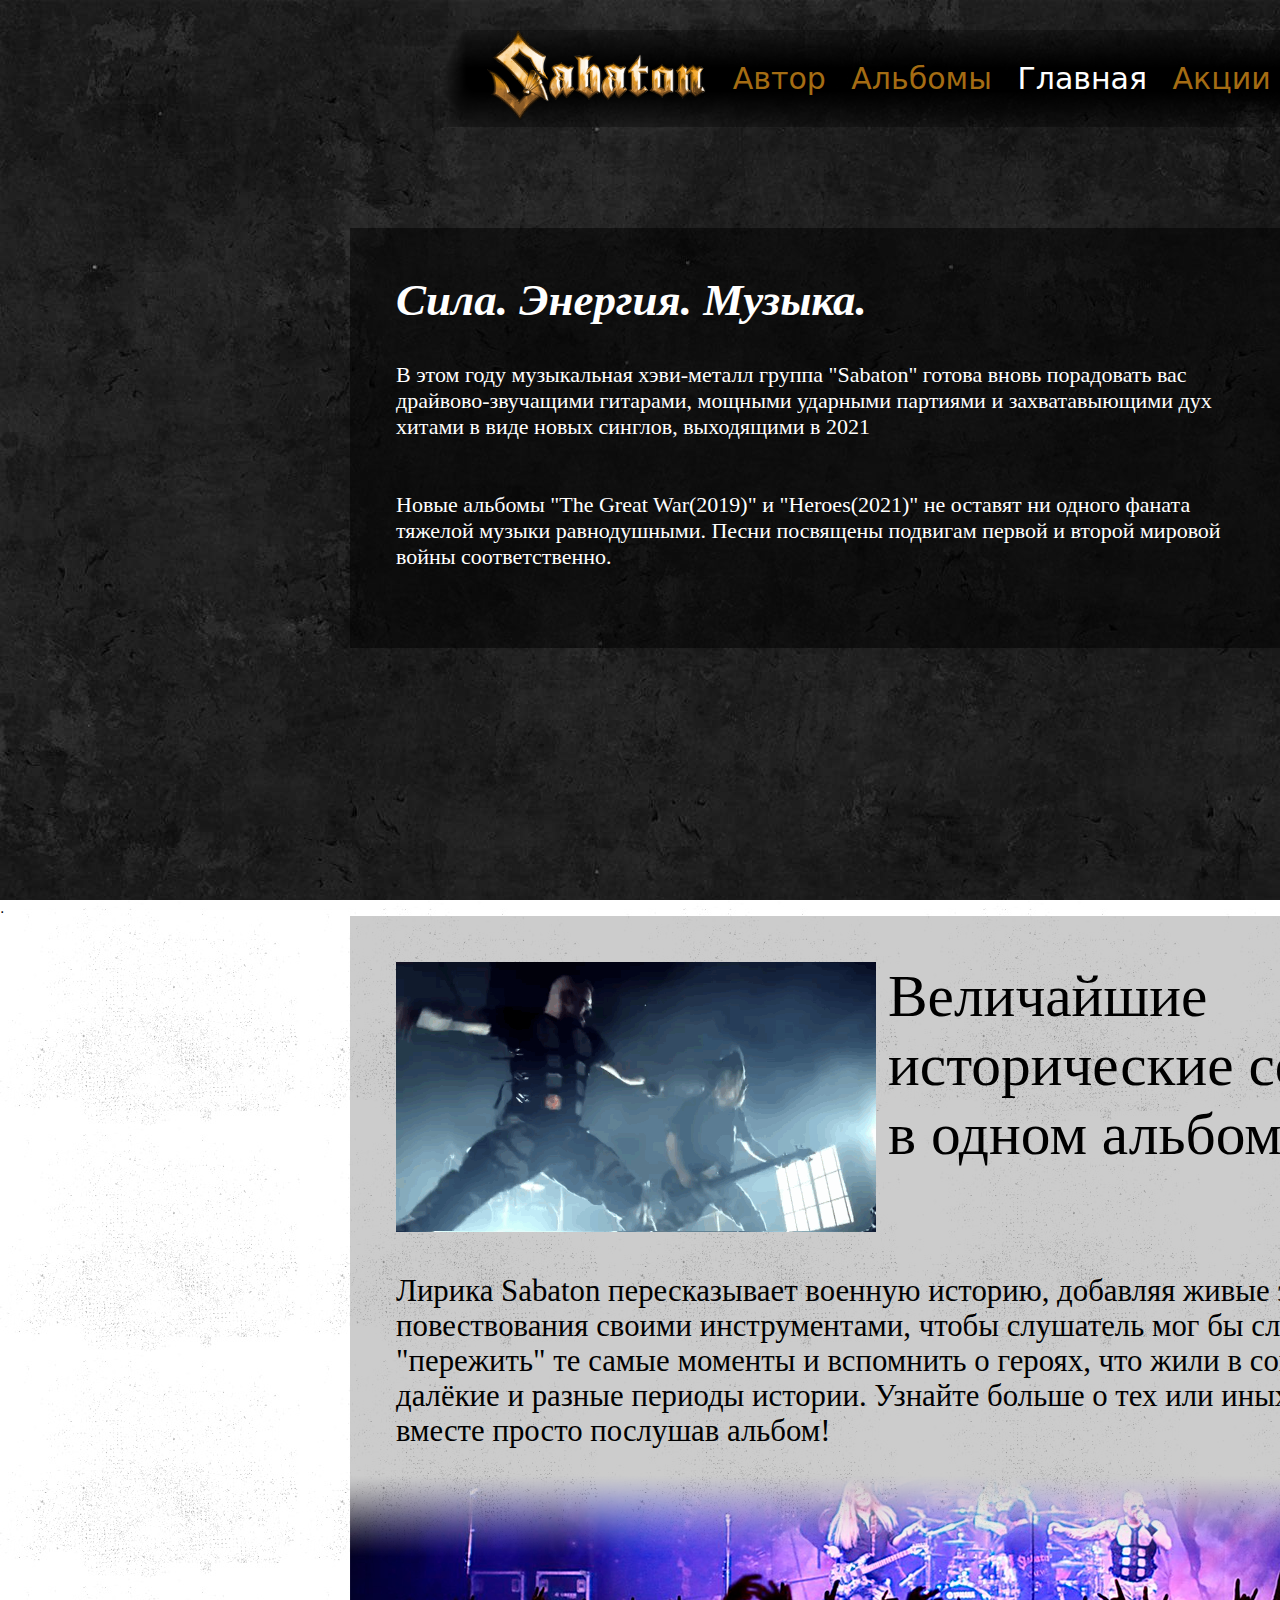
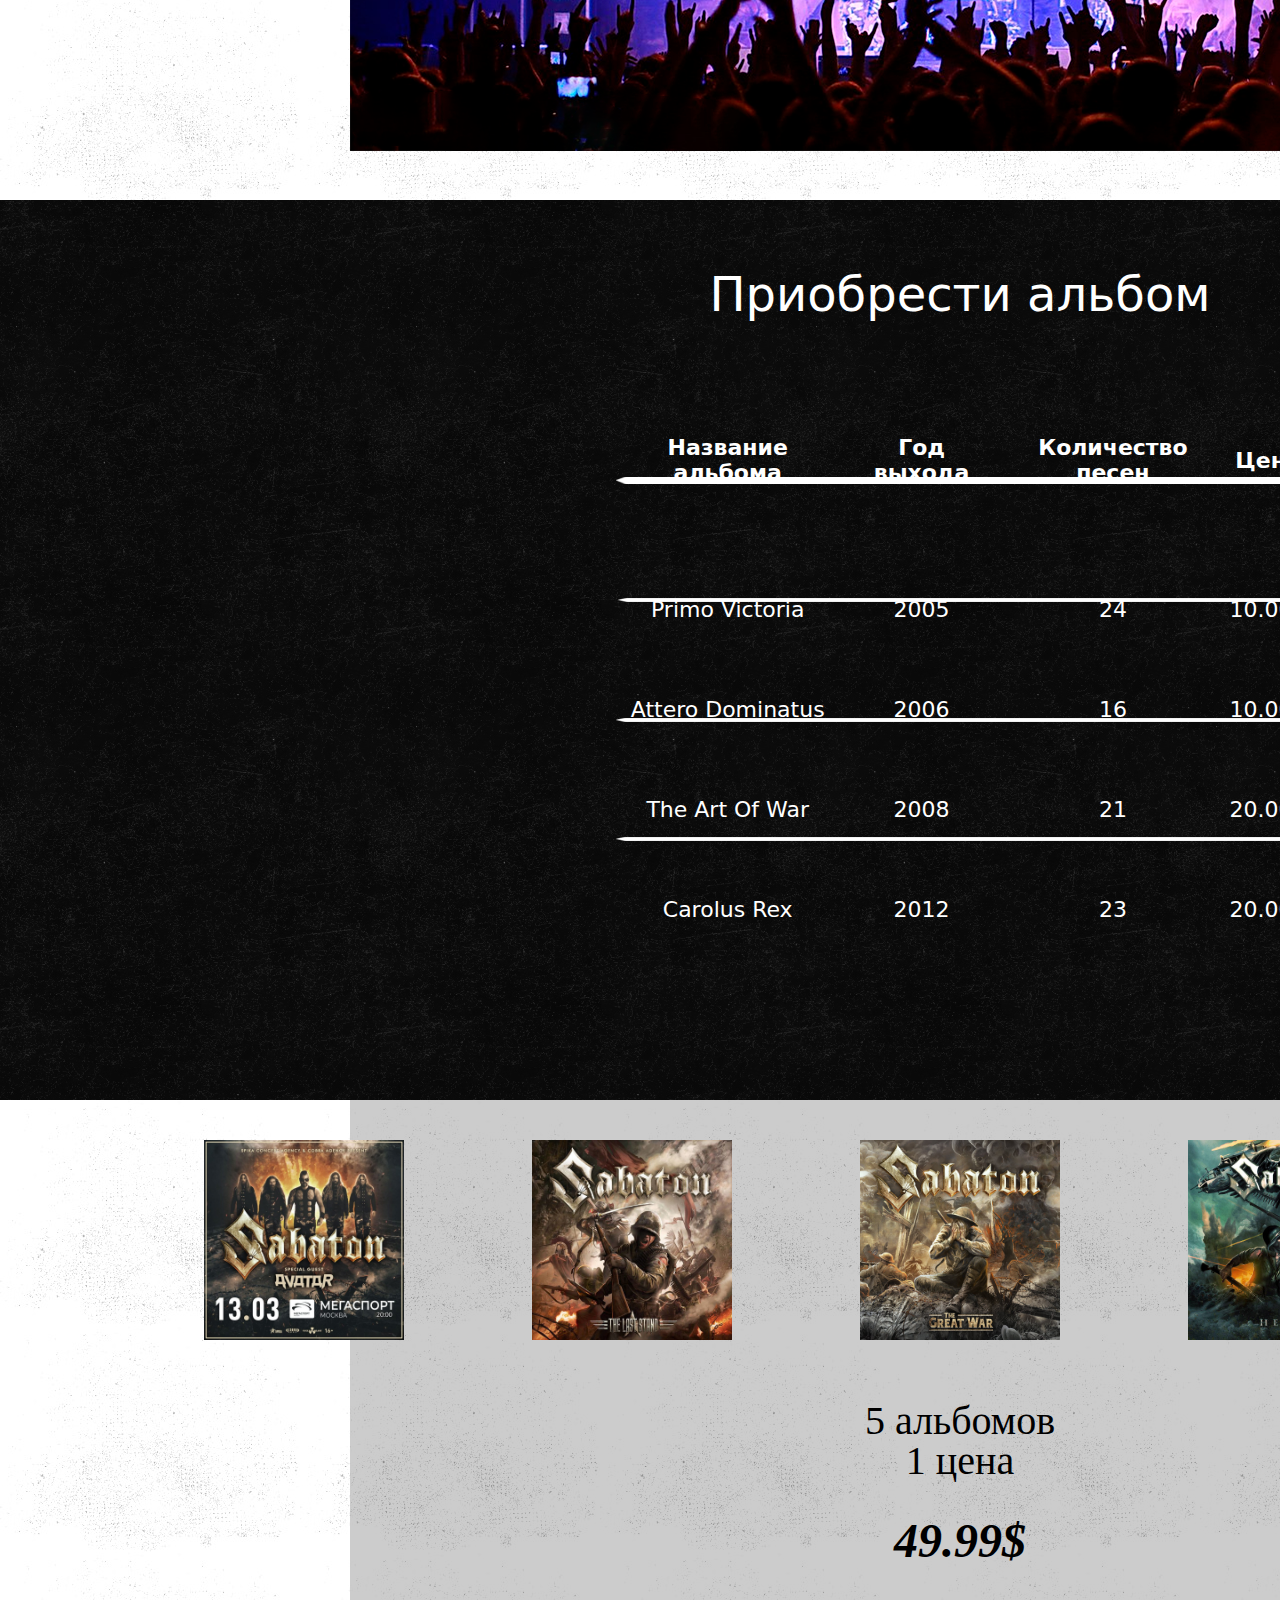
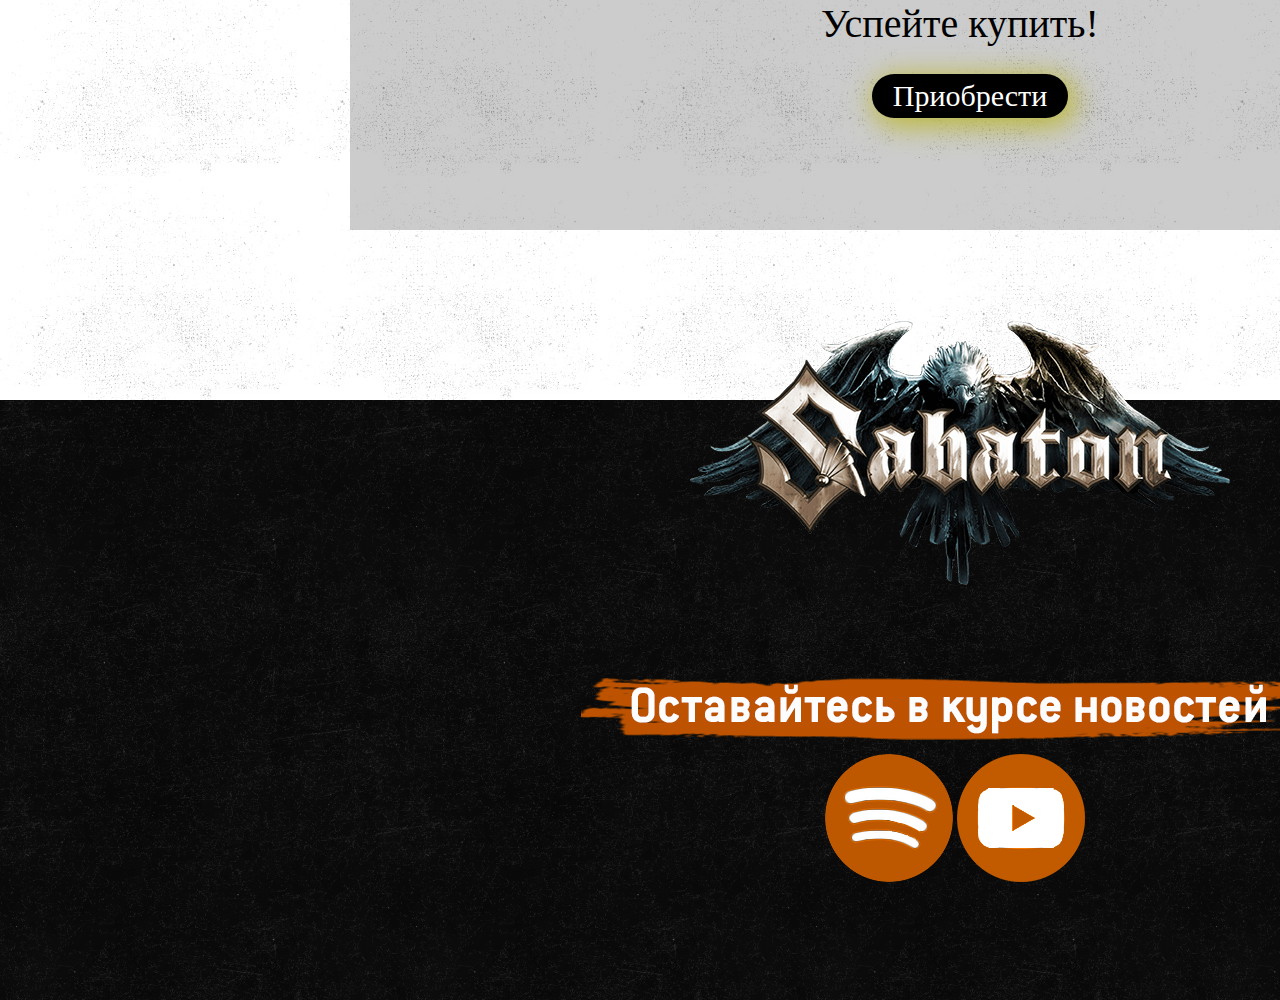
<file: index.html>
<!DOCTYPE html>
<html>
<meta charset="utf-8">
<!--charset="windows=1251" -->

<!--1024, но ширина лучше не меньше 1440. upscale by 1.40625 -->
	<head>
		<title> Главная </title>
		<!--ура комент. -->
		<link rel="stylesheet" type="text/css" href="style.css">
	</head>


	<body>
	 <script src="flickity.pkgd.min.js"></script>
		<div id="container" style="height: 2000px;">
		<!--<div "header">-->
			<div id="block1">
				<div id="header">
					<!--Добро пожаловать!-->
				
					<div id="nav">
						<ul>
							<li> <a target="_blank" href="logo.png"><img src="logo.png" alt="sbtnlogo" height="90" class="img"></a></li>
							<li><a href="p1.html">Автор</a></li>
							<li><a href="#anchor1">Альбомы</a></li>
							<li><font color="#FFFFFF"> Главная </font></li>
							<li><a href="#anchor2">Акции</a></li>
							<li><a href="https://store.sabaton.net/">Магазин</a></li>
						</ul>
						
					</div>
				</div>
				
				<div id="infoblock1">
									<div id="photo">
					<p style="position: relative; float:right; top: -10px; left: 10px;"> <img src="joacim.jpg" alt="joacim2" height="420" class="img"> </p>
					</div>
				
					<div id="bigname">
					<p> <i><b>Сила. Энергия. Музыка.</b></i></p>
					</div>
					
					<div id="description">
					<p>В этом году музыкальная хэви-металл группа "Sabaton" готова вновь порадовать вас драйвово-звучащими гитарами, мощными ударными партиями и захватавыющими дух хитами в виде новых синглов, выходящими в 2021</p><br><br>
					<p>Новые альбомы "The Great War(2019)" и "Heroes(2021)" не оставят ни одного фаната тяжелой музыки равнодушными. Песни посвящены подвигам первой и второй мировой войны соответственно.<br> </p>
					</div>
					
				
				
				
				</div>
			</div>
			
			<div id="block2" style="margin-top: 0px;">
			.
				
				<div id="infoblock1" style="margin-top: 0px; height:700px; background-color: rgba(0,0,0,.2);">
				
				<div style="vertical-align:middle; float:left;padding-left:3%; padding-top:3%;">
					<img src="gif1.gif">
				</div>
			
				
				<div id="descriptionr">
				<!--Тяжелые ударные партии, боевые ритмы и исторические события - всё это содержат песни группы Sabaton, -->
				Величайшие исторические события <br> в одном альбоме
				</div>
				
				<div style="width:90%; float:left; color:black; padding-left:3%;padding-top:3%; font-size:140%">
				Лирика Sabaton пересказывает военную историю, добавляя живые эмоции в повествования своими инструментами, чтобы слушатель мог бы словно "пережить" те самые моменты и вспомнить о героях, что жили в совершенно далёкие и разные периоды истории. Узнайте больше о тех или иных событиях вместе просто послушав альбом!	
				<!--Нет ничего более захватывающего, чем искать информацию о забытых героях и сочинять песню о них, зная, что 90% услышавших узнают из неё что-то новое. Мы играли как-то на американской военной базе — и мне подарили настоящее армейское обмундирование!-->
				</div>
				
				
				<div style="position: relative; padding:0%; margin: 0%; left:-10px; bottom:94px;">
				<img src="concert2.png">
				</div>
				
				</div>
			
			</div>
			
			<div id="block3">
			
			<div id="block3_container">
			
			
			
			
			<font size="45px">
			<br><p id="anchor1"> </p>
				Приобрести альбом
				</font>
			<div id="b3table">
				<table border="0" height="600" width="700" background="tblebg.png">
				 <tr>
					<th>Название альбома</th>
					<th>Год выхода</th>
					<th>Количество песен</th>
					<th>Цена</th>
				</tr>
				
				<tr>
					<td>Primo Victoria</td>
					<td>2005</td>
					<td>24</td>
					<td>10.00$</td>
				</tr>
				
				<tr>
					<td>Attero Dominatus</td>
					<td>2006</td>
					<td>16</td>
					<td>10.00$</td>
				</tr>
				
				<tr>
					<td>The Art Of War</td>
					<td>2008</td>
					<td>21</td>
					<td>20.00$</td>
				</tr>
				
				<tr>
					<td>Carolus Rex</td>
					<td>2012</td>
					<td>23</td>
					<td>20.00$</td>
				</tr>
				
				</table>
			</div>
			</div>
			
			</div>
			
			
			
			<div id="block2" style="margin-top: 0px;">
			
				<div id="infoblock1" style="padding-top:20px; height:700px; background-color: rgba(0,0,0,.2);">
				
				<p id="anchor2"> </p>
				<div class="carousel" data-flickity='{ "initialIndex": 2 ,"autoPlay": 3000, "freeScroll": true, "contain": true, "prevNextButtons": false, "pageDots": false }'>
					<div class="gallery-cell" style="background-image: url(album1.jpg);"></div>
					<div class="gallery-cell" style="background-image: url(album2.jpeg);"></div>
					<div class="gallery-cell" style="background-image: url(album3.jpg);"></div>
					<div class="gallery-cell" style="background-image: url(album4.jpg);"></div>
					<div class="gallery-cell" style="background-image: url(album5.jpg);"></div>
				</div>
				<br>
				<div id="album_text">
				5 альбомов <br><br>
				1 цена<br><br><br><br>
				<font size="40"><i><b>49.99$</b></i></font><br><br><br><br>Успейте купить!<br><br>
				
				<div style="padding-right: 25	px;">
					<a href="#" class="cta-btn">Приобрести</a>
				</div>
				
				</div>
						
				</div>
			
			</div>
			
			<!-- footer -->
			
			<div id="block3" style="height: 600px;">
			
			

				<div id="eagle_footer">
					<img src="eagle.png" alt="eagle">
				</div>
				
				<div id="footer_text">
					<img src="footer1.png" alt="text"><br>
				
				</div>
					
				<div id="footer_pics">
					<a href="https://open.spotify.com/artist/3o2dn2O0FCVsWDFSh8qxgG"> <img src="spotify.png" alt="spotify"></a>
					<a href="https://www.youtube.com/channel/UCjQhd1APsd5NQhiVZV7GYzg"> <img src="youtube.png" alt="youtube"></a>
				
				</div>
				
				
				
			</div>
	
	
		</div>
	
	
	
	
	
	
	
	
	
	
	
	
	
	
	</body>



</html>
</file>
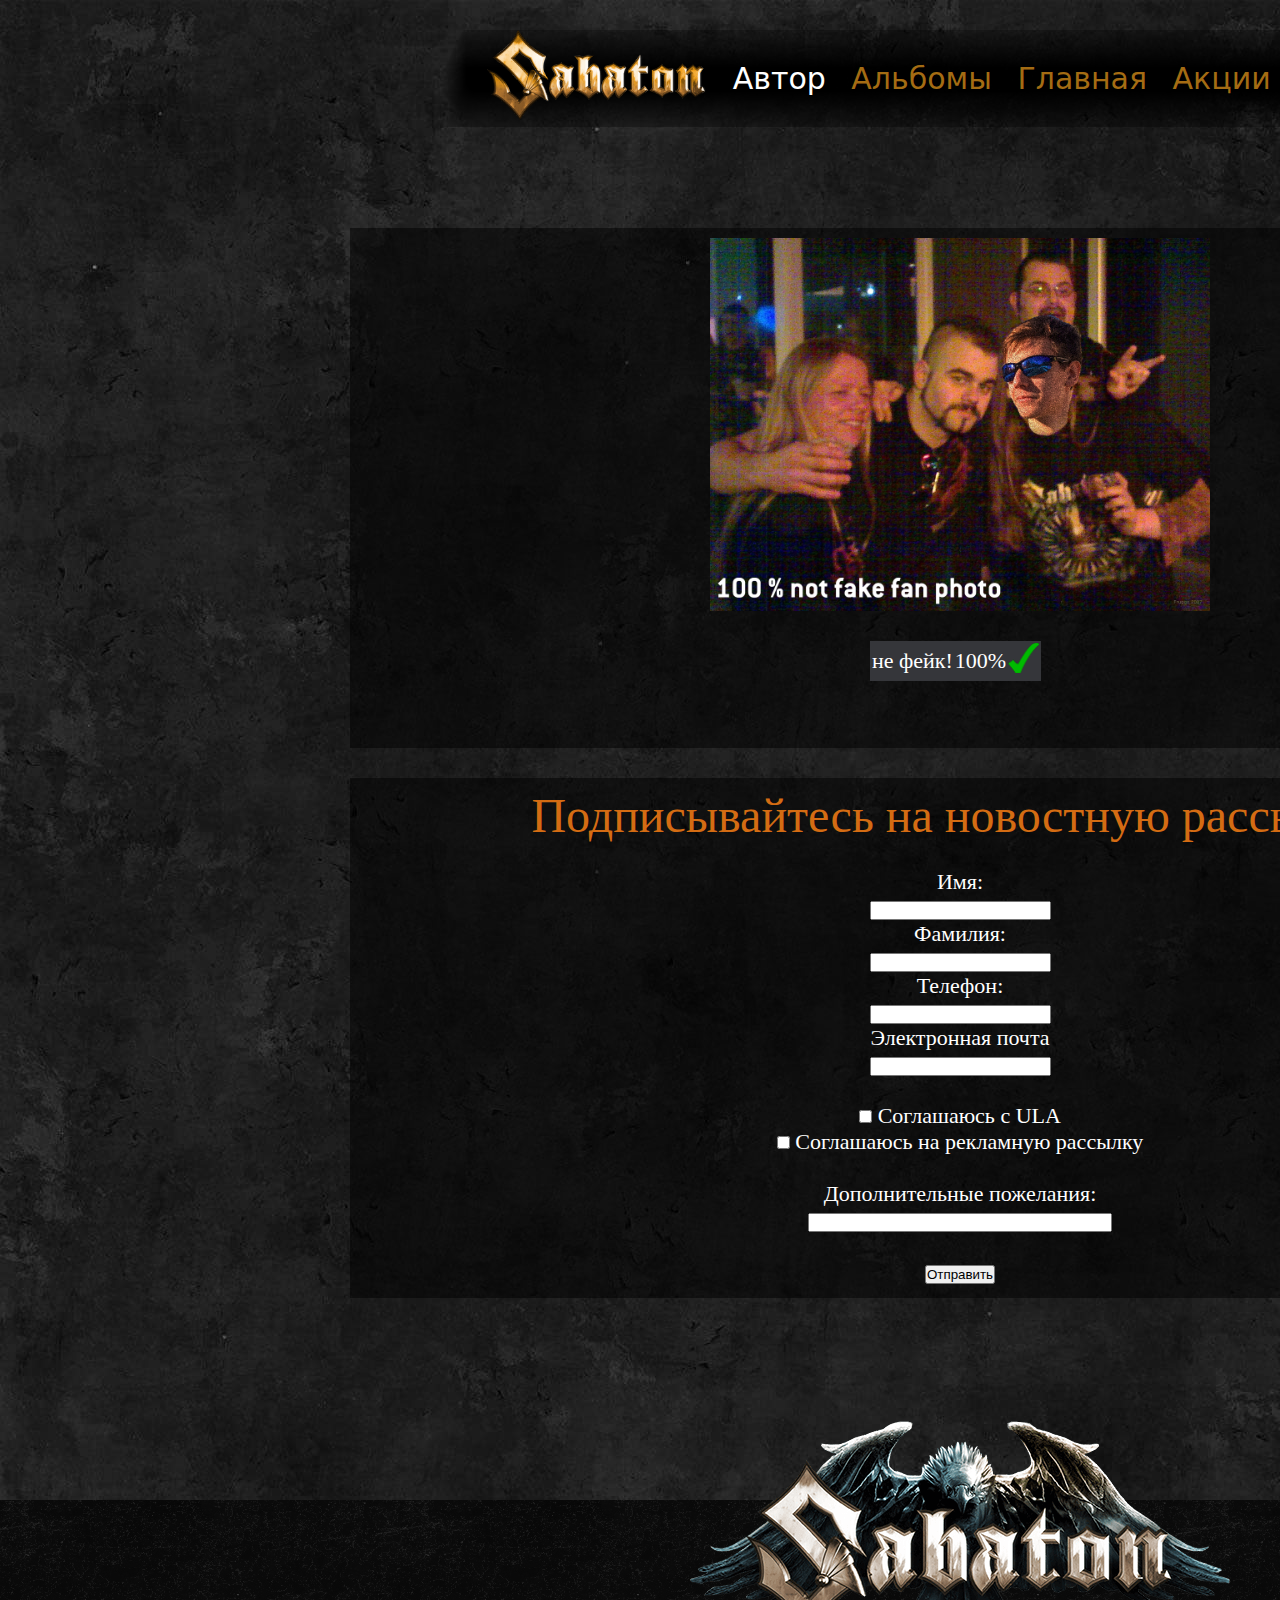
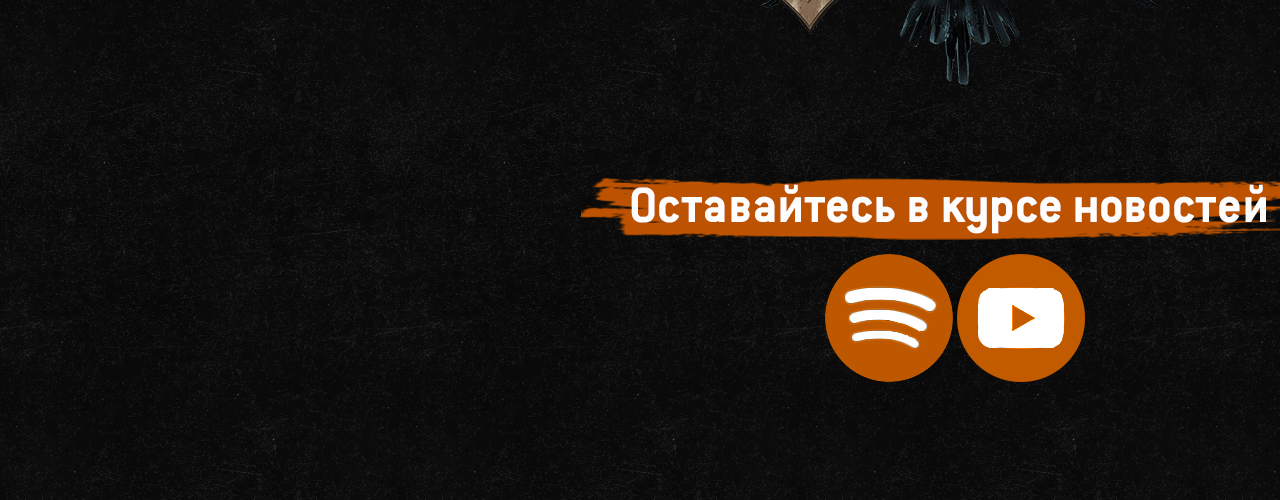
<file: p1.html>
<!DOCTYPE html>
<html>
<meta charset="utf-8">
<!--charset="windows=1251" -->

<!--1024, но ширина лучше не меньше 1440. upscale by 1.40625 -->
	<head>
		<title> Главная </title>
		<!--ура комент. -->
		<link rel="stylesheet" type="text/css" href="style.css">
	</head>


	<body>
	
	<div id="container" style="">
	
	
		<div id="block1" style="height:1500px;">
		
							<div id="header">
					<!--Добро пожаловать!-->
				
					<div id="nav">
						<ul>
							<li> <a target="_blank" href="logo.png"><img src="logo.png" alt="Логотип сабатона" height="90" class="img"></a></li>
							<li><font color="#FFFFFF">Автор<font color="#FFFFFF"></li>
							<li><a href="index.html#anchor1">Альбомы</a></li>
							<li><a href="index.html">Главная</a></li>
							<li><a href="index.html#anchor2">Акции</a></li>
							<li><a href="https://store.sabaton.net/">Магазин</a></li>
						</ul>
						
					</div>
				</div>
				
				<div id="infoblock1" style="text-align: center!important; height:500px;">
		
					<a target="_blank" href="fanphoto.jpg"><img src="fanphoto.jpg" width="500"></a>
					
					
					<div id="b3table" style="margin-left:11%;">
					<table background="bg1.png">
						<tr>
						<ul>

						</ol>

						</ul>
							<td> не фейк! </td>
							<td> 100%</td>
							<td> <a href="tick.png"> <p align="center"><img src="tick.png" height="30" alt="checkmark4"></p> </a> </td>
						</tr>
					
					</table>
					</div>
					
					<!--
					<li> Лучшая
						<ol>
							<li> фотография -->
				</div>
				
				
				
				
				
				
				
				<div id="infoblock1" style="text-align: center!important; height:500px; margin-top:30px;">
				
				<p> <font size="40" color="#D46c13"> Подписывайтесь на новостную рассылку!</font></p> <br>
				<form>
  <label for="fname">Имя:</label><br>
  <input type="text" id="fname" name="fname"><br>
  <label for="lname">Фамилия:</label><br>
  <input type="text" id="lname" name="lname"><br>
  <label for="phone">Телефон:</label><br>
  <input type="text" id="phone" name="phone"><br>
  <label for="mail">Электронная почта</label><br>
  <input type="text" id="mail" name="mail"><br>
  <br>
  <input type="checkbox" id="ula_agree" name="opt1" value="ula_true">
  <label for="opt1"> Соглашаюсь с ULA </label><br>
  <input type="checkbox" id="ads_agree" name="op2" value="ads_true">
  <label for="opt2"> Соглашаюсь на рекламную рассылку</label><br>
  <br>
    <label for="lname">Дополнительные пожелания:</label><br>
  <input type="text" id="comm" name="comm" style="width: 300px;" type="text">
  <br><br>
    <input type="submit" value="Отправить" class="searchBtn" >
  
</form>
				
				
				</div>
		</div>	
		
	
	
	
	
				<div id="block3" style="height: 600px;">
			
			

				<div id="eagle_footer">
					<img src="eagle.png" alt="eagle">
				</div>
				
				<div id="footer_text">
					<img src="footer1.png" alt="text"><br>
				
				</div>
					
				<div id="footer_pics">
					<a href="https://open.spotify.com/artist/3o2dn2O0FCVsWDFSh8qxgG"> <img src="spotify.png" alt="spotify"></a>
					<a href="https://www.youtube.com/channel/UCjQhd1APsd5NQhiVZV7GYzg"> <img src="youtube.png" alt="youtube"></a>
				
				</div>
				
				
				
			</div>
	
	
	
	
	</div>
	
	</body>
	
</html>
</file>
<file: style.css>
*{
		margin:0px;
		padding:0px;
}	

	
body{
	background-color: #1c1c1c;
	padding-top:0%;
	padding-right:0px;
	padding-bottom:0px;
	padding-left:0px;
	font-family: system-ui;
	font-size:14px;
	font-style:normal;
	line-height:normal;
	text-decoration:none;
	text-transform:none;

}

#container{
	width:1920px;
	/*height:2700px;*/ /* width 1400px height 703px;*/
/*	margin-top:2px;*/
	margin-right:auto;
	margin-left:auto;
	margin-bottom:auto;
	/*background: linear-gradient(90deg, #b9deed, #efefef);*/
	
}

#header{
	background-image:url();
	background-repeat:no-repeat;
	height:228px;
	width:1440px;
	margin:0px;
	padding:0px;
}


#block1{
	background-image:url(bloc1.jpg);
	background-repeat:repeat;
	height:900px;
	width:1920px;
	margin:0px;
	padding:0px;
	/*border:thin solid #999;*/
}


#block2{
	background-image:url(bloc2.jpg);
	background-repeat:repeat;
	height:900px;
	width:1920px;
	margin:0px;
	padding:0px;
	/*border:thin solid #999;*/
}


#block3{
	background-image:url(bloc1_2.jpg);
	background-repeat:repeat;
	height:900px;
	width:1920px;
	margin:0px;
	padding:0px;
	color:white;
	/*border:thin solid #999;*/
}



#block3_container
{
	margin-top: 25px;
	display: block;
	margin: auto;
	padding: 10px;
		vertical-align:middle;
	font-size:22px;
	text-align: center;
}
#b3table
{
padding-left:31.5%;
	margin-top: 2%;
	
	
}


#infoblock1
{
	display:block;
	margin: auto;
	padding: 10px;
	background-color: rgba(0,0,0,.5);
	font-family:Franklin Gothic Medium;
	vertical-align:middle;
	font-size:22px;
	color:#FFFFFF;
	width:1200px;
	height:400px;
	
}

#bigname
{
	font-size:45px;
	padding-top: 3%;
	padding-left: 3%;
}

#description
{
	width: 70%;
		padding-top: 3%;
	padding-left: 3%;
}

#descriptionr
{
	font-size:270%;
	color:black;
	vertical-align:middle;
	margin-left:44%;
	width: 55%;
		padding-top: 3%;
	padding-right: 3%;
}

#photo
{
	float:right;
	vertical-align:middle;
	padding: 0px;
	margin: 0px;
}



#nav {	
		padding-top: 30px;
		margin-right:0%;
		margin-bottom:8px;
		margin-left:30%;
	
}

#nav ul{
		background-image:url(headerbg.png);
	background-repeat:no-repeat;
	background-size:1080px 100px;
	font-size:30px;
	list-style-type:none;
	text-align:center;
	text-indent:45px;
	/*comm */
	margin:0px;
	padding:0px;
	/*border:thin solid #999;*/
}
#nav li{
	margin-top:10px;
	margin-right:8px;
	margin-bottom:8px;
	margin-left:8px;
	display:inline;
	vertical-align:middle;

	/*width=1024px; height="auto";*/
}

#nav li a{
		text-decoration:none;
		color:#a46c13
}

#nav li a:hover{
		color:#bfbb42;
}

#album_text{
	margin-top:45px;
	font-size: 40px;
	vertical-align: middle;
	text-align: center;
	color:black;
	line-height: 50%;
}


#eagle_footer
{
	position:relative;
	top: -79px;
	box-sizing: border-box;
	text-align: center!important;
	padding-bottom:0px;
	vertical-align: middle;
    border-style: none;
	max-width: 100%;
	
}
#footer_text
{
	text-align: center!important;
	
}


#footer_pics
{
	text-align: center!important;
	position:relative;
	left: -5px;
	
}


.carousel {
	margin-top:10px;
	padding-top:10px;

}

.gallery-cell {
  width: 200px;
  height: 200px;
  margin-right:10%;
  background-image: url(album1.jpg);
  background-size: 200px 200px;
  counter-increment: gallery-cell;
  
}

/* cell number */
.gallery-cell:before {
	  width:200px;
  display: block;
  text-align: center;
  line-height: 200px;
  font-size: 80px;
  color: white;
}
/* button */

.cta-btn {
  position: relative;
  display: inline-block;
  margin: 20px 0 0 20px;
  color: #FFF;
  box-shadow: 4px 5px 27px 4px rgba(189, 185, 64, 1);
  font-size: 30px;
  border-radius: 40px;
  overflow: hidden;
  padding: 12px 21px;
  transition: box-shadow.3s ease-in-out;
  text-decoration: none;
  background:black;
}

/* These are the two backgrounds, absolutely positioned to cover. */
.cta-btn::before,
.cta-btn::after {
  content: '';
  display: block;
  background-image: linear-gradient(to right, #bfbb42, #ff2d00);
  border-radius: 30px;
  z-index: -1;

}


/* On hover, transtiion the shadow of the anchor, and fade in the after element to show the new background. */
.cta-btn:hover {
  box-shadow: 4px 5px 27px 4px rgba(255,45,45,0.85);

}
.cta-btn:hover::after {
  opacity: 1;

}
</file>
